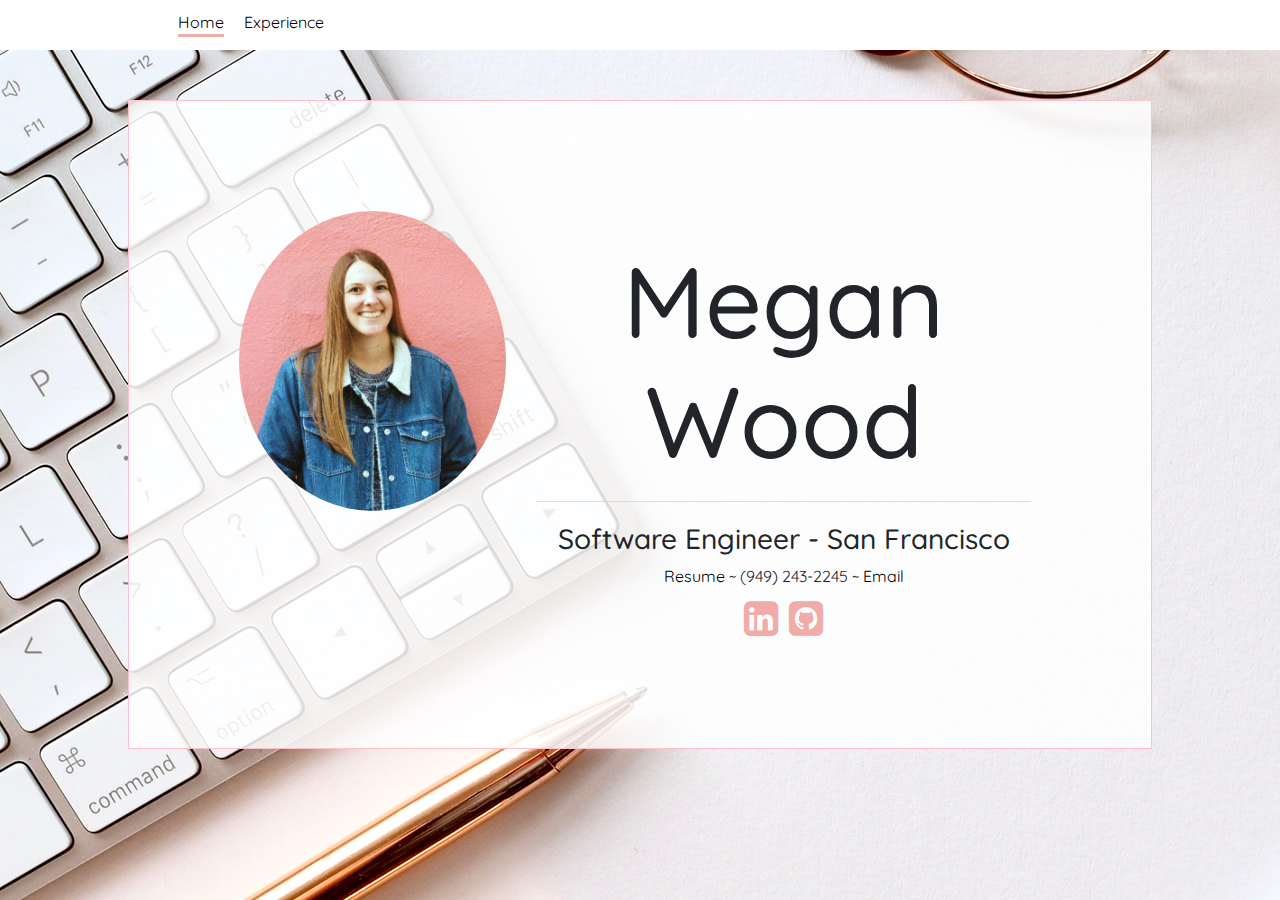
<file: index.html>
<!DOCTYPE html>
<html lang="en">

<head>
  <meta charset="UTF-8">
  <meta name="viewport" content="width=device-width, initial-scale=1.0">
  <title>Megan Wood</title>

  <link rel="stylesheet" href="https://stackpath.bootstrapcdn.com/bootstrap/4.3.1/css/bootstrap.min.css"
    integrity="sha384-ggOyR0iXCbMQv3Xipma34MD+dH/1fQ784/j6cY/iJTQUOhcWr7x9JvoRxT2MZw1T" crossorigin="anonymous">
  <script src="https://stackpath.bootstrapcdn.com/bootstrap/4.3.1/js/bootstrap.min.js"
    integrity="sha384-JjSmVgyd0p3pXB1rRibZUAYoIIy6OrQ6VrjIEaFf/nJGzIxFDsf4x0xIM+B07jRM"
    crossorigin="anonymous"></script>
  <link rel="stylesheet" href="./styles.css">

  <link href="https://fonts.googleapis.com/css2?family=Quicksand&display=swap" rel="stylesheet">

  <link rel="stylesheet" href="https://cdnjs.cloudflare.com/ajax/libs/font-awesome/4.7.0/css/font-awesome.min.css">
</head>

<body>

  <!-- Navbar -->
  <nav class="top-bar">
    <div class="navigation">
      <ul>
        <li class="active"><a href="index.html">Home</a></li>
        <li><a href="experience.html">Experience</a></li>
        <!-- <li><a href="about.html">About Me</a></li> -->
      </ul>
    </div>
  </nav>
  <!-- End Navbar -->

  <div class="container-fluid page">


    <!-- Landing Section -->
    <div class="content landing">
      <div class="img-wrapper">
        <img src="IMG_1722.JPG">
      </div>
      <div class="welcome">
        <div class="header">
          <h1 class="name">Megan Wood</h1>
          <h3>Software Engineer - San Francisco</h3>
        </div>
        <div class="middle-info">
          <a href="resume.pdf" class="link">Resume</a> ~
          (949) 243-2245 ~
          <a href="mailto:meganlwood96@gmail.com" class="link">Email</a>
        </div>
        <div class="icons">
          <a class="icon-link" href="https://www.linkedin.com/in/megan-wood-0a130110b/"><i
              class="fa fa-linkedin-square icon"></i></a>
          <a class="icon-link" href="https://github.com/meganlwood"><i class="fa fa-github-square icon"></i></a>
        </div>
      </div>
    </div>

  </div>

</body>

</html>
</file>
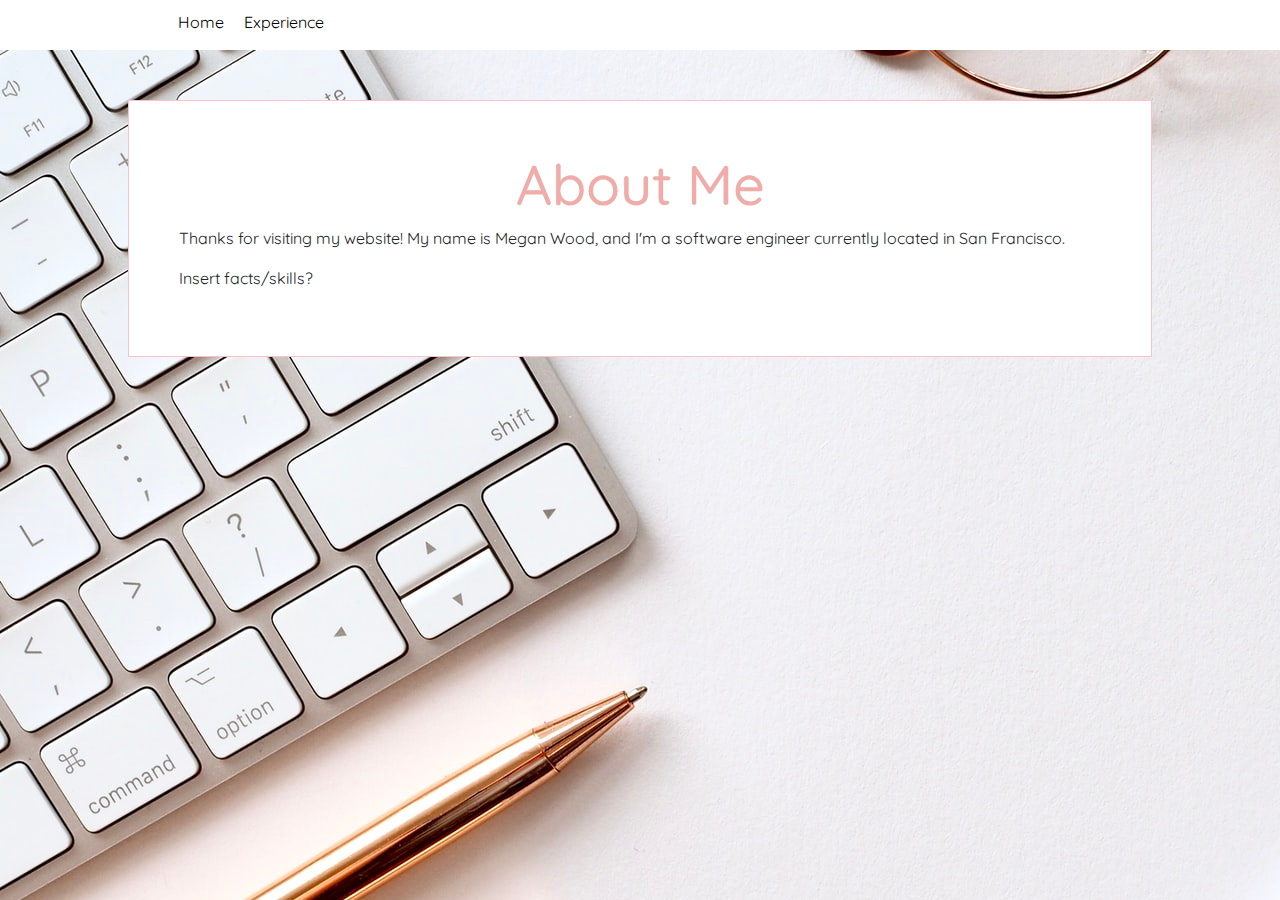
<file: about.html>
<!DOCTYPE html>
<html lang="en">

<head>
  <meta charset="UTF-8">
  <meta name="viewport" content="width=device-width, initial-scale=1.0">
  <title>Megan Wood</title>

  <link rel="stylesheet" href="https://stackpath.bootstrapcdn.com/bootstrap/4.3.1/css/bootstrap.min.css"
    integrity="sha384-ggOyR0iXCbMQv3Xipma34MD+dH/1fQ784/j6cY/iJTQUOhcWr7x9JvoRxT2MZw1T" crossorigin="anonymous">
  <script src="https://stackpath.bootstrapcdn.com/bootstrap/4.3.1/js/bootstrap.min.js"
    integrity="sha384-JjSmVgyd0p3pXB1rRibZUAYoIIy6OrQ6VrjIEaFf/nJGzIxFDsf4x0xIM+B07jRM"
    crossorigin="anonymous"></script>
  <link rel="stylesheet" href="./styles.css">

  <link href="https://fonts.googleapis.com/css2?family=Quicksand&display=swap" rel="stylesheet">

  <link rel="stylesheet" href="https://cdnjs.cloudflare.com/ajax/libs/font-awesome/4.7.0/css/font-awesome.min.css">
</head>

<body>

  <!-- Navbar -->
  <nav class="top-bar">
    <div class="navigation">
      <ul>
        <li><a href="index.html">Home</a></li>
        <li><a href="experience.html">Experience</a></li>
        <!-- <li class="active"><a href="about.html">About Me</a></li> -->
      </ul>
    </div>
  </nav>
  <!-- End Navbar -->
  
  
  <div class="container-fluid page">
    <!-- Landing Section -->
    <div class="content about">
      <h1 class="title">About Me</h1>
      <div>
        <p>Thanks for visiting my website! My name is Megan Wood, and I'm a software engineer currently located in San Francisco.</p>
        <p>Insert facts/skills? </p>
      </div>

    </div>
    <div>
      <br>
    </div>

  </div>

</body>

</html>
</file>
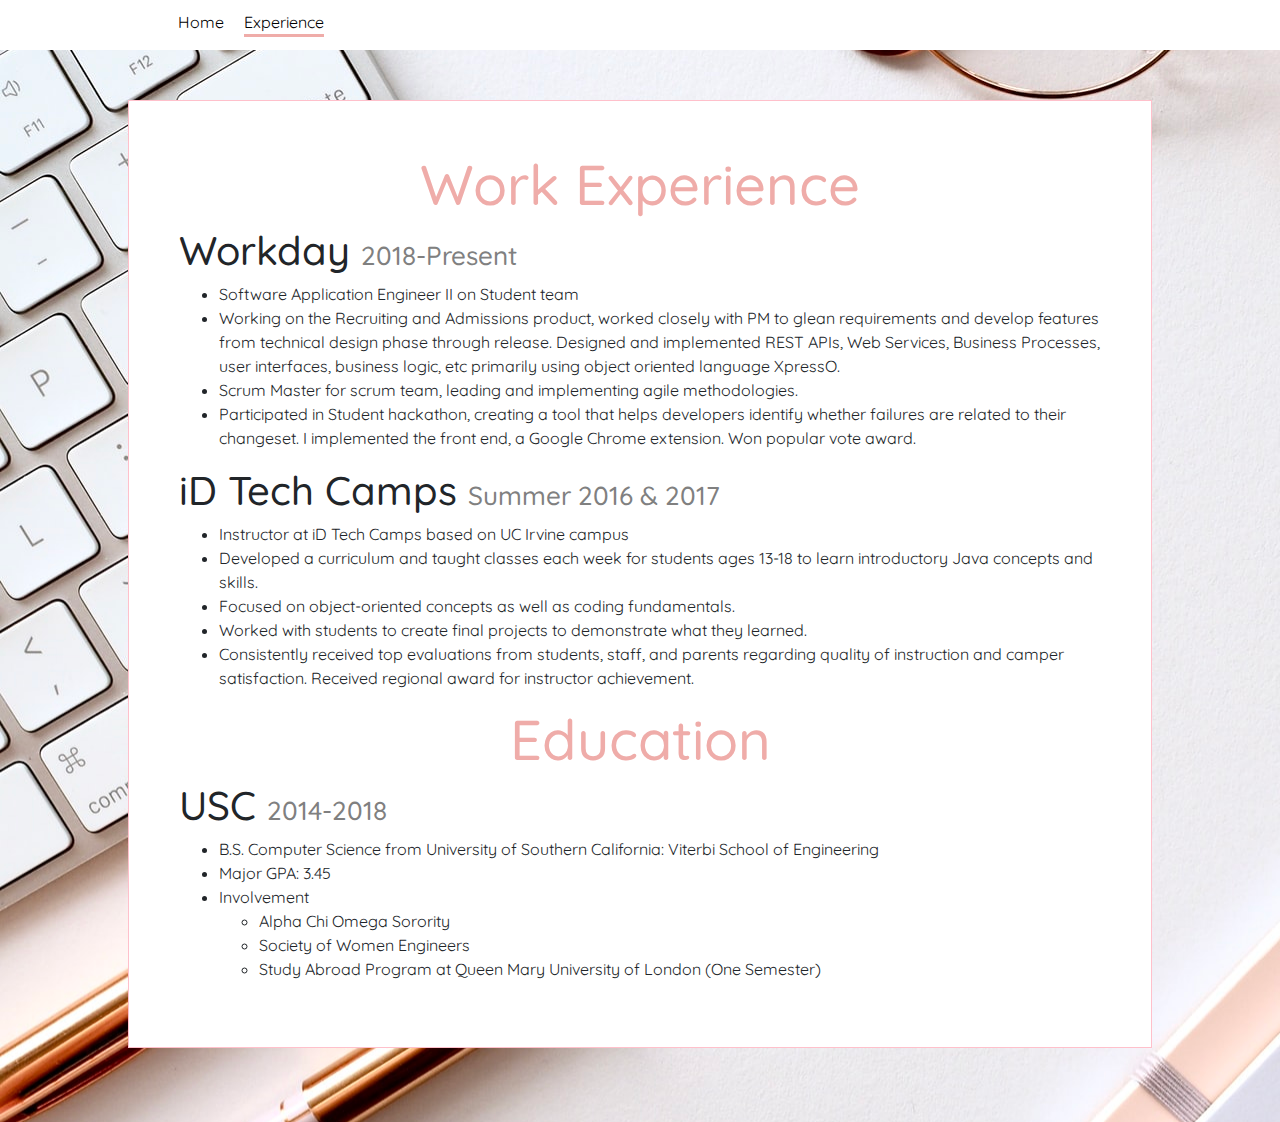
<file: experience.html>
<!DOCTYPE html>
<html lang="en">

<head>
  <meta charset="UTF-8">
  <meta name="viewport" content="width=device-width, initial-scale=1.0">
  <title>Megan Wood</title>

  <link rel="stylesheet" href="https://stackpath.bootstrapcdn.com/bootstrap/4.3.1/css/bootstrap.min.css"
    integrity="sha384-ggOyR0iXCbMQv3Xipma34MD+dH/1fQ784/j6cY/iJTQUOhcWr7x9JvoRxT2MZw1T" crossorigin="anonymous">
  <script src="https://stackpath.bootstrapcdn.com/bootstrap/4.3.1/js/bootstrap.min.js"
    integrity="sha384-JjSmVgyd0p3pXB1rRibZUAYoIIy6OrQ6VrjIEaFf/nJGzIxFDsf4x0xIM+B07jRM"
    crossorigin="anonymous"></script>
  <link rel="stylesheet" href="./styles.css">

  <link href="https://fonts.googleapis.com/css2?family=Quicksand&display=swap" rel="stylesheet">

  <link rel="stylesheet" href="https://cdnjs.cloudflare.com/ajax/libs/font-awesome/4.7.0/css/font-awesome.min.css">
</head>

<body>

  <!-- Navbar -->
  <nav class="top-bar">
    <div class="navigation">
      <ul>
        <li><a href="index.html">Home</a></li>
        <li class="active"><a href="experience.html">Experience</a></li>
        <!-- <li><a href="about.html">About Me</a></li> -->
      </ul>
    </div>
  </nav>
  <!-- End Navbar -->
  <div class="container-fluid page">



    <!-- Landing Section -->
    <div class="content experience">
      <div class="work-experience">
        <h1 class="title">Work Experience</h1>
        <h1>Workday <span class="year-decorator">2018-Present</span></h1>
        <ul>
          <li>Software Application Engineer II on Student team</li>
          <li>Working on the Recruiting and Admissions product, worked closely with PM to glean requirements and develop
            features from technical design phase through release. Designed and implemented REST APIs, Web Services,
            Business Processes, user interfaces, business logic, etc primarily using object oriented language XpressO.
          </li>
          <li>Scrum Master for scrum team, leading and implementing agile methodologies.</li>
          <li>Participated in Student hackathon, creating a tool that helps developers identify whether failures are
            related to their changeset. I implemented the front end, a Google Chrome extension. Won popular vote award.
          </li>
        </ul>
        <h1>iD Tech Camps <span class="year-decorator">Summer 2016 & 2017</span></h1>
        <ul>
          <li>Instructor at iD Tech Camps based on UC Irvine campus</li>
          <li>Developed a curriculum and taught classes each week for students ages 13-18 to learn introductory Java
            concepts and skills.</li>
          <li>Focused on object-oriented concepts as well as coding fundamentals.</li>
          <li>Worked with students to create final projects to demonstrate what they learned.</li>
          <li>Consistently received top evaluations from students, staff, and parents regarding quality of instruction
            and camper satisfaction. Received regional award for instructor achievement.</li>
        </ul>
      </div>
      <div class="education">
        <h1 class="title">Education</h1>
        <h1>USC <span class="year-decorator">2014-2018</span></h1>
        <ul>
          <li>B.S. Computer Science from University of Southern California: Viterbi School of Engineering</li>
          <li>Major GPA: 3.45</li>
          <li>
            Involvement
            <ul>
              <li>Alpha Chi Omega Sorority</li>
              <li>Society of Women Engineers</li>
              <li>Study Abroad Program at Queen Mary University of London (One Semester)</li>
            </ul>
          </li>
        </ul>
      </div>

    </div>
    <div>
      <br>
    </div>

  </div>

</body>

</html>
</file>
<file: styles.css>
.page {
  background-color: pink;
  background-image: url("unsplash2.jpeg");
  /* background-repeat: repeat-y;
  background-attachment: fixed; */
  position: absolute;
  padding: 0px;

  font-family: 'Quicksand', sans-serif;
  min-height: 100vh;
}

.top-bar {
  background-color: rgba(256,256,256,1);
  color: black;
  width: 100%;
  height: 50px;
  position: fixed;
  top: 0px; 
  left: 0px;
  z-index: 100;
  font-family: 'Quicksand', sans-serif;
}

.navigation {
  width: 80%;
  margin: 0 auto;
}

.link {
  text-decoration: none;
  color: black;
}

.link:hover {
  border-bottom: 3px solid #EFACA9;
  text-decoration: none;
  color: black;
}

.top-bar .navigation ul {
  list-style: none;
  display: flex;
  justify-content: flex-start;
  margin-left: auto;
  color: black;
}

.top-bar .navigation ul li {
  margin: 10px;
}

.top-bar .navigation ul li a {
  text-decoration: none;
  color: black;
}

.top-bar .navigation ul li:hover {
  border-bottom: 3px solid #EFACA9;
}

.top-bar .navigation ul li.active {
  border-bottom: 3px solid #EFACA9;
}

.content {
  width: 80%;
  padding: 20px;
  margin: 0 auto;
  margin-top: 100px;
  margin-bottom: 50px;
  
  background-color: rgba(256,256,256,.85);
  border: 1px solid pink;
}

.landing {
  padding: 100px;
  display: flex;
  flex-direction: row;
}

.landing .img-wrapper {
  padding: 10px;
  flex: 1;
  /* opacity: 100%; */
}

.landing img {
  width: 100%;
  border-radius: 50%;
}

.landing .welcome {
  flex: 2;
  opacity: 100%;
  display: flex;
  flex-direction: column;
  justify-content: space-between;
  align-items: center;
}

.landing .welcome .header {
  text-align: center;
}

.landing .welcome .header .name {
  font-size: 100px;
  border-bottom: 1px solid rgba(255, 192, 203, 0.8);
  padding: 20px;
  margin: 20px;
}

.landing .welcome .middle-info {
  text-align: center;
  width: 300px;
  font-size: max(1em, 15px);
}

.landing .welcome .icons {
  font-size: 40px;
}

.landing .welcome .icons .icon-link {
  text-decoration: none;
  color: #EFACA9;
}


/* Experience */ 

.experience {
  background-color: rgba(256,256,256,1);
  padding: 50px;
}

.title {
  text-align: center;
  font-size: 3.5rem;
  color: #EFACA9;
}


.experience .year-decorator {
  color: gray;
  font-size: 65%;
}

/* About */

.about {
  background-color: rgba(256,256,256,1);
  padding: 50px;
}




@media(max-width: 1000px) {

  /* Flip to vertical layout */
  .landing {
    flex-direction: column;
    font-size: .5rem;
  }

  /* Make photo bigger */ 
  .landing .img-wrapper {
    padding: 0px;
  }

  /* Make name smaller */
  .landing .welcome .header .name {
    font-size: 50px;
  }


}

@media(max-width: 400px) {
  /* Wider content */ 
  .content {
    width: 90%;
  }

  .navigation ul {
    padding-inline-start: 0px;
  }

  .experience {
    padding: 5px;
  }

  .experience .title {
    font-size: 2rem;
    padding: 5px;
  }

  .experience h1 {
    font-size: 1.5rem;
    padding: 5px;
  }

  .experience ul {
    padding-left: 30px;
  }
}
</file>
